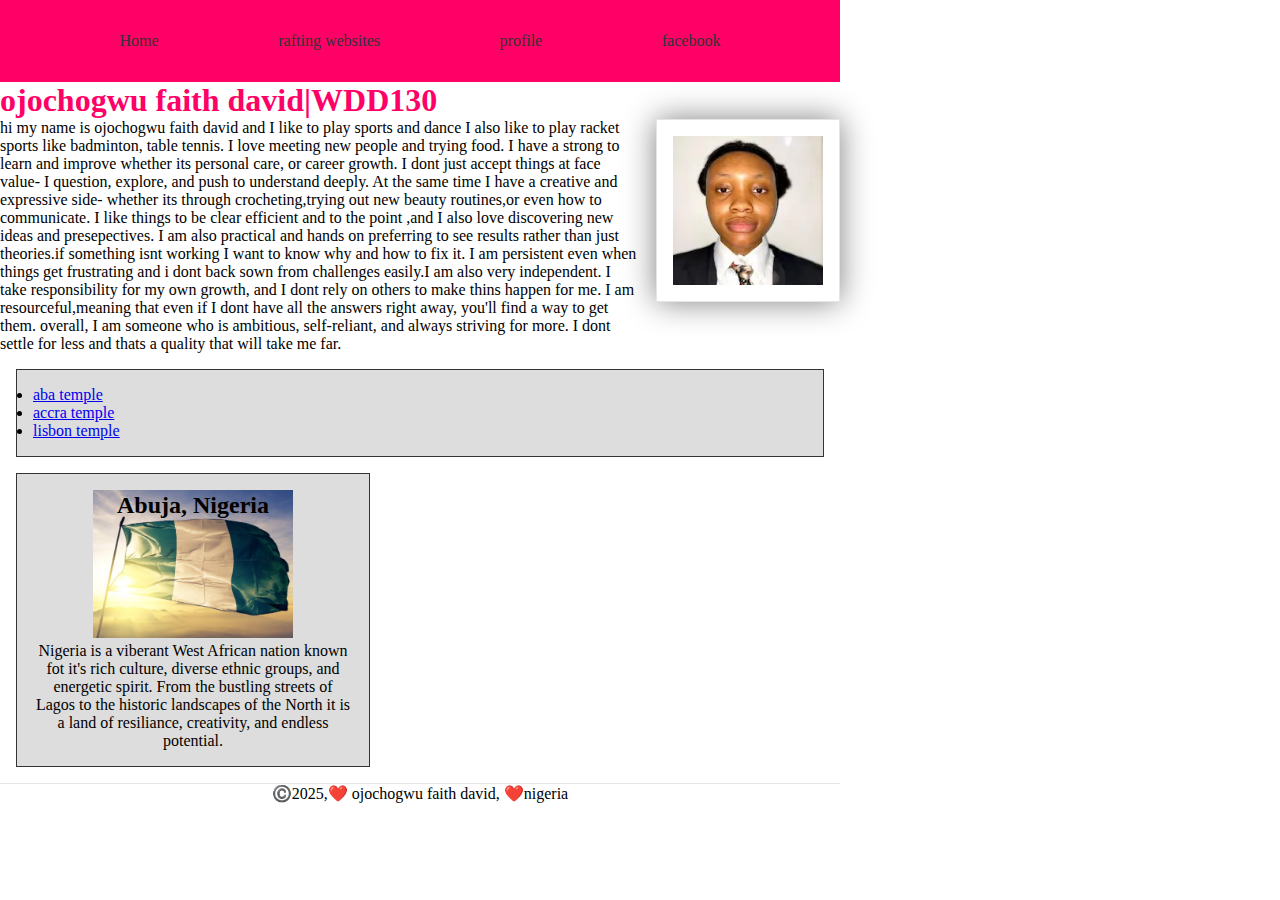
<file: index.html>
<!DOCTYPE html>
<html lang="en-US">
    <head>
        <meta charset="utf-8">
        <meta name="viewport" content="width= device-width, initial-scale=1.0">
        <title>ojochogwu faith david| WDD 130</title>
        <meta name="discription" content="hi my name is ojochogwu faith WDD130">
        <meta name= "author" content="ojochogwu faith david">
        
        <link rel="stylesheet" href="styles/styles.css">
    </head>
    <body>
        <header>
            <nav>
                <a href="#">Home</a>
                <a href="wwr/">rafting websites</a>
                <a href="www.linkedin.com/in/faith-david-677170318">profile</a>
                <a href="https://facebook.com">facebook</a>
            </nav>
        </header>
        <main>
            <h1>ojochogwu faith david|WDD130</h1>
            <img src="images/profile.jpg" alt="ojochogwu faith david" width="200">
            <P> hi my name is ojochogwu faith david and I like to play sports and dance 
            I also like to play racket sports like badminton, table tennis. I love meeting 
            new people and trying food.  I have a strong to learn and improve whether its
            personal care, or career growth. I dont just accept things at face value- I question, explore,
            and push to understand deeply. At the same time I have a creative and expressive side- whether its through 
            crocheting,trying out new beauty routines,or even how to communicate. I like things to be clear efficient and to the point
            ,and I also love discovering new ideas and presepectives. I am also practical and hands on preferring to see results rather than just 
            theories.if something isnt working I want to know why and how to fix it. I am persistent even when things get 
            frustrating and i dont back sown from challenges easily.I am also very independent. I take responsibility for my own growth, and I dont rely on 
            others to make thins happen for me. I am resourceful,meaning that even if I dont have all the answers right away, you'll find a way to get them.
            overall, I am someone who is ambitious, self-reliant, and always striving for more. I dont settle for less and thats a quality that will take me far. </P>
            <ul class="box">
                <li><a href="https://www.churchofjesuschrist.org/temples/details/aba-nigeria-temple?lang=eng">aba temple</a></li>
                <li><a href="https://www.churchofjesuschrist.org/temples/details/accra-ghana-temple?lang=eng">accra temple</a></li>
                <li><a href="https://www.churchofjesuschrist.org/temples/details/lisbon-portugal-temple?lang=eng">lisbon temple</a></li>
            </ul>
        </main>
        <aside class="box">
            <h2>Abuja, Nigeria</h2>
            <img src="images/flag.jpg" alt="nigerian flag">
            <p>Nigeria is a viberant West African nation known fot it's rich culture, diverse ethnic groups,
             and energetic spirit. From the bustling streets of Lagos to the historic landscapes of the North
             it is a land of resiliance, creativity, and endless potential.</p>
        </aside>
        <footer>
            <p>©️2025,❤️ ojochogwu faith david, ❤️nigeria</p>
        </footer>
        
    </body> <!--31/3/25 modified it-->
</html>
</file>
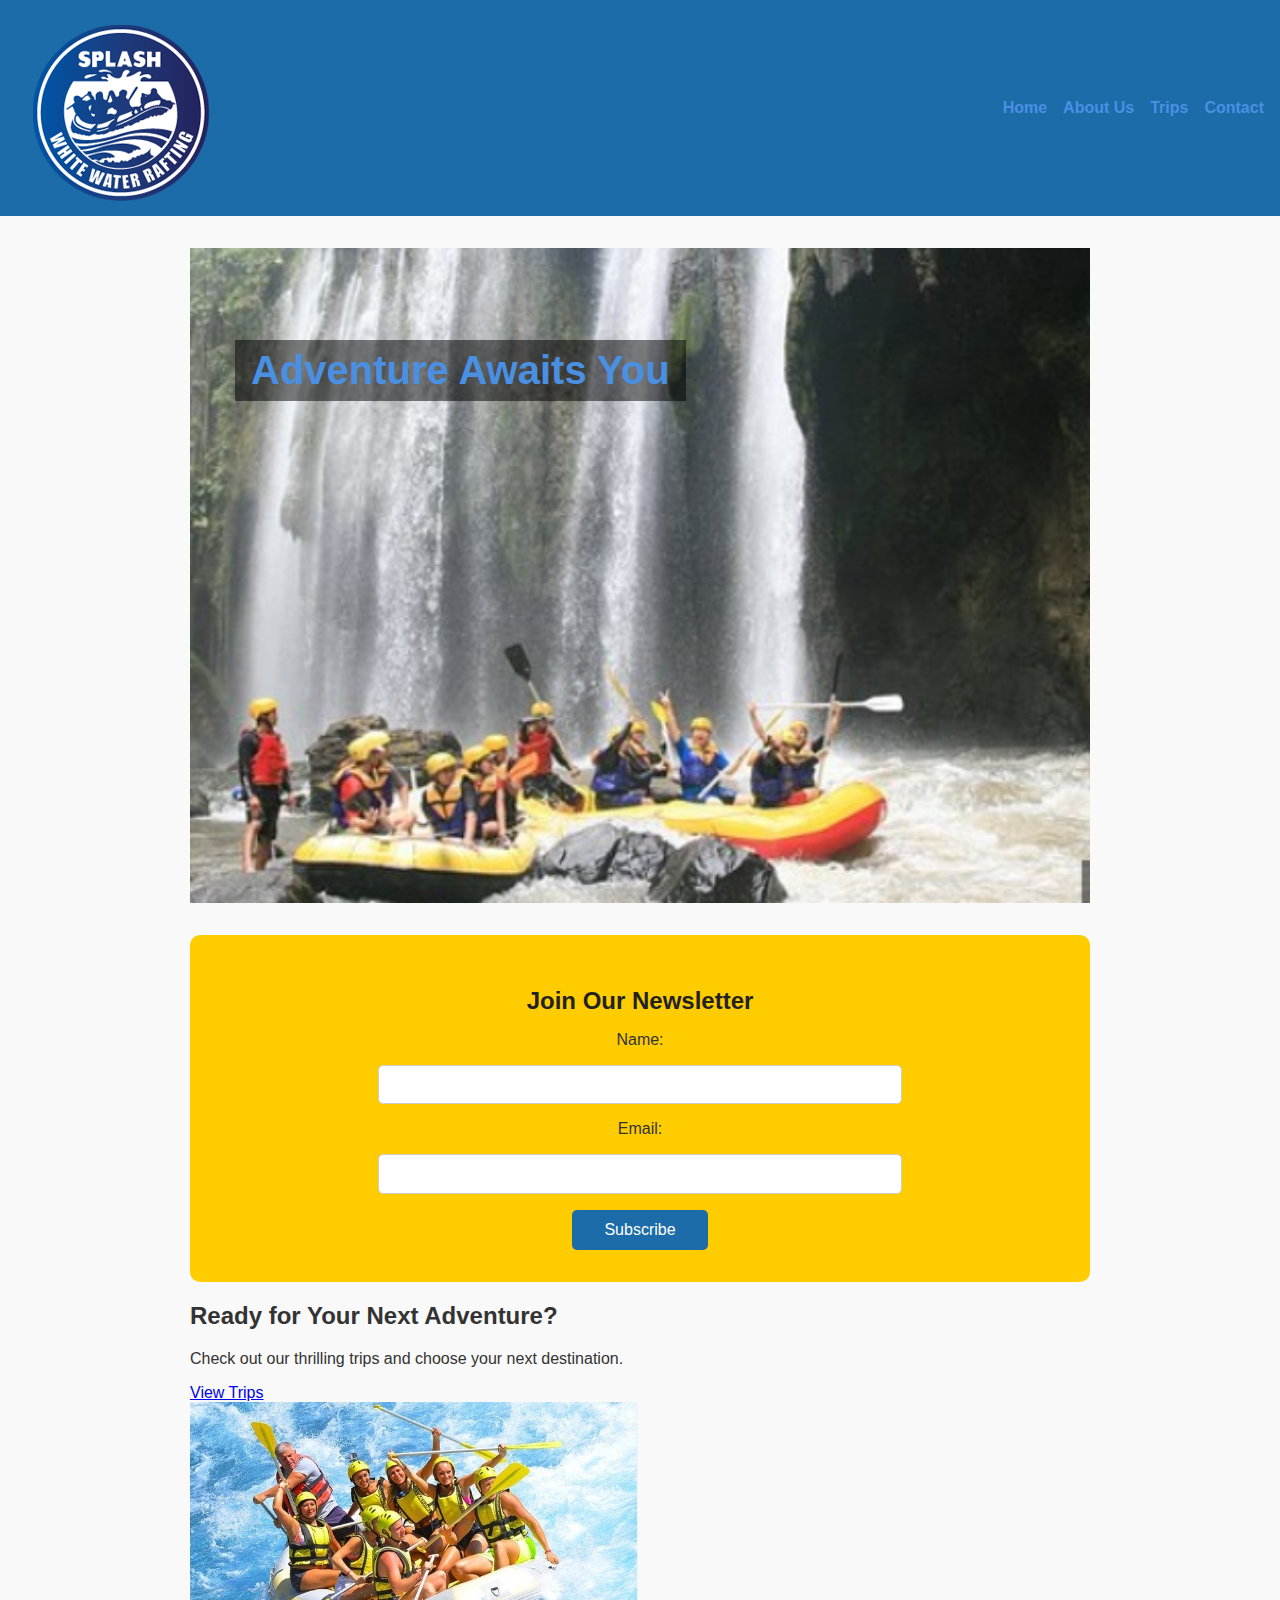
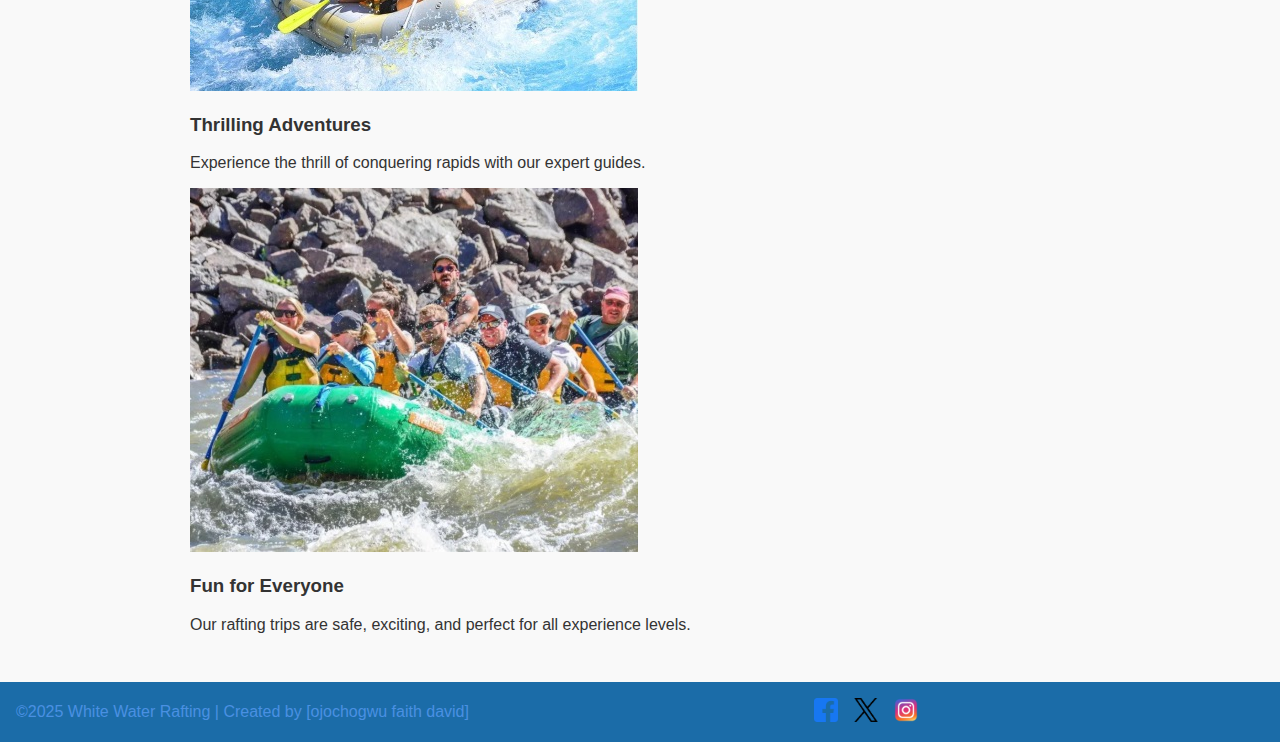
<file: wwr/index.html>
<!DOCTYPE html>
<html lang="en">
<head>
  <meta charset="UTF-8" >
  <meta name="viewport" content="width=device-width, initial-scale=1.0" >
  <meta name="description" content="Welcome to our white water rafting site experience the thrill of adventure!">
  <meta name="author" content="Ojochogwu Faith David">
  <title>White Water Rafting | Home</title>
  <link rel="stylesheet" href="styles/rafting.css">
  <link href="https://fonts.googleapis.com/css2?family=Roboto:wght@400;700&display=swap" rel="stylesheet">
</head>
<body>
  <header>
    <img src="images/logo.png" alt="Rafting Site Logo" />
    <nav>
      <ul>
        <li><a href="index.html">Home</a></li>
        <li><a href="about.html">About Us</a></li>
        <li><a href="trips.html">Trips</a></li>
        <li><a href="contact.html">Contact</a></li>
      </ul>
    </nav>
  </header>

  <main>
    <section class="hero">
      <img src="images/hero.jpg" alt="Rafting Adventure" />
      <h1>Adventure Awaits You</h1>
    </section>

    <section class="newsletter">
      <h2>Join Our Newsletter</h2>
      <form>
        <label for="name">Name:</label>
        <input type="text" id="name" name="name" required />

        <label for="email">Email:</label>
        <input type="email" id="email" name="email" required />

        <button type="submit">Subscribe</button>
      </form>
    </section>

    <section class="call-to-action">
      <h2>Ready for Your Next Adventure?</h2>
      <p>Check out our thrilling trips and choose your next destination.</p>
      <a href="trips.html" class="cta-button">View Trips</a>
    </section>

    <section class="info-grid">
      <div class="info-item">
        <img src="images/rafting1.jpg" alt="White Water Rafting" />
        <h3>Thrilling Adventures</h3>
        <p>Experience the thrill of conquering rapids with our expert guides.</p>
      </div>
      <div class="info-item">
        <img src="images/rafting2.jpg" alt="Group Fun" />
        <h3>Fun for Everyone</h3>
        <p>Our rafting trips are safe, exciting, and perfect for all experience levels.</p>
      </div>
    </section>
  </main>

  <footer>
    <p>©2025 White Water Rafting | Created by [ojochogwu faith david]</p>
    <div class="social-links">
        <a href="https://facebook.com">
            <img src="images/facebook.png" alt="Facebook">
        </a>
        <a href="https://twitter.com">
            <img src="images/twitter.png" alt="Twitter">
        </a>
        <a href="https://instagram.com">
            <img src="images/instagram.png" alt="Instagram">
    </div>
  </footer>
</body>
</html>
</file>
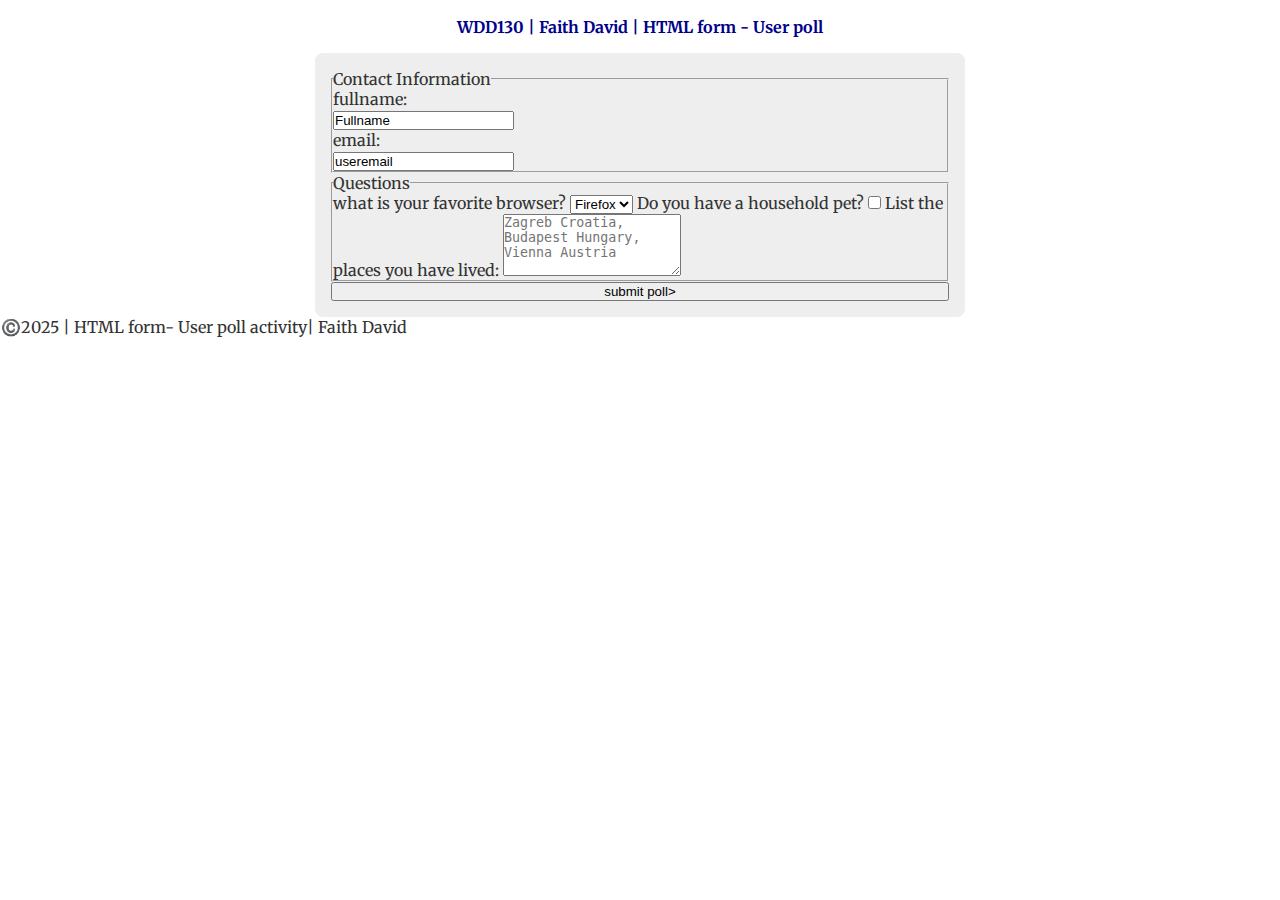
<file: week05/poll-form.html>
<!DOCTYPE html>
<html lang="en">
    <head>
        <meta charset="UTF-8">
        <meta name="viewport" content="width=device-width, initial-scale=1.0">
        <link rel="stylesheet" href="styles/poll-form.css">
        <link rel="preconnect" href="https://fonts.googleapis.com">
        <link rel="preconnect" href="https://fonts.gstatic.com" crossorigin>
        <link href="https://fonts.googleapis.com/css2?family=Merriweather:ital,opsz,wght@0,18..144,300..900;1,18..144,300..900&family=Roboto:ital,wght@0,100..900;1,100..900&display=swap" rel="stylesheet">
        <title>poll form</title>
    </head>
    <body>
       <header>
        <h1>WDD130 | Faith David | HTML form - User poll</h1>
       </header> 
       <main>
            <form>
                <fieldset>
                    <legend>Contact Information</legend>
                    <label for="fullname">fullname:</label><br>
                    <input type="text" id="fullname" name="fullname" value="Fullname"><br>
                    <label for="email">email:</label><br>
                    <input type="text" id="useremail" name="useremail" value="useremail"><br>
                </fieldset>
                <fieldset>
                    <legend>Questions</legend>
                        <label for="favorite browser">what is your favorite browser?</label>
                        <select id="browser" name="browser"
                            <option value="chrome">Chrome</option>
                            <option value="firefox">Firefox</option>
                            <option value="safari">Safari</option>
                            <option value="edge">Edge</option>
                            <option value="brave">Brave</option>
                            <option value="other">Other</option>
                        </select>
                        <label for="pet">Do you have a household pet?</label>
                        <input type="checkbox" id="pet" name="pet">
                        <label for="feedback">List the places you have lived:</label>
                        <textarea id="feedback" name="feedback" rows="4" placeholder="Zagreb Croatia, Budapest Hungary, Vienna Austria"></textarea>
                </fieldset>
                        <button type="submit">submit poll></button> 
            </form>
       </main>
       <footer>
        <p>©️2025 | HTML form- User poll activity| Faith David</p>
       </footer>
    </body>
</html>
</file>
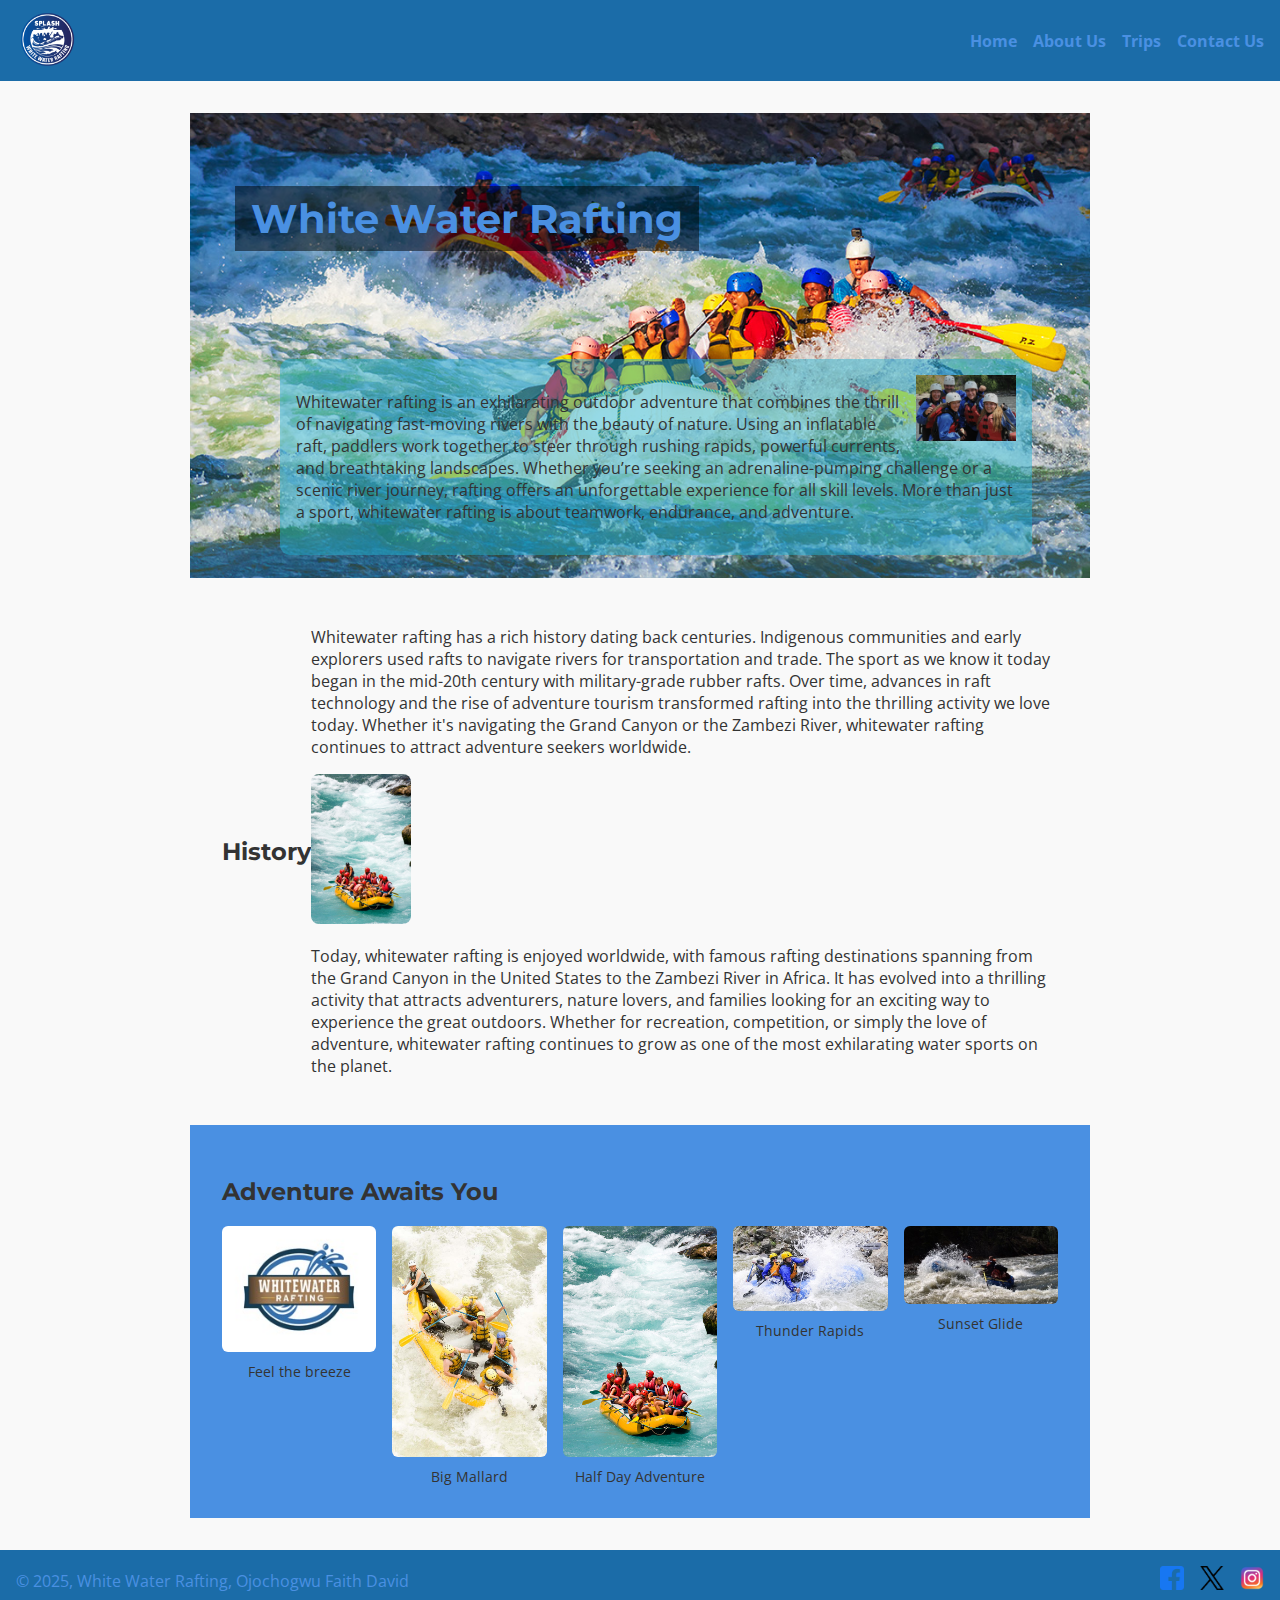
<file: wwr/about.html>
<!DOCTYPE html>
<html lang="en-US">
    <head>
        <meta charset="UTF-8">
        <meta name="viewport" content="width=device-width, initial-scale=1.0">
        <meta name="description" content="Whitewater rafting is an exciting outdoor adventure that takes you through fast-moving rivers, navigating rapids and waves with the help of a sturdy inflatable raft.">
        <meta name="author" content="Ojochogwu Faith David">
        <link rel="stylesheet" href="styles/rafting.css">
        
        <!-- Google Fonts -->
        <!-- Google Fonts: Montserrat & Open Sans -->
        <link rel="preconnect" href="https://fonts.googleapis.com">
        <link rel="preconnect" href="https://fonts.gstatic.com" crossorigin>
        <link href="https://fonts.googleapis.com/css2?family=Montserrat:wght@400;700&family=Open+Sans:wght@300;400;600&display=swap" rel="stylesheet">
        <title>White Water Rafting</title>
    </head>
    <body>
        <header>
            <div class="logo-box">
                <img src="images/logo.png" alt="White Water Rafting Logo">
            </div>
            <nav>
                <ul>
                  <li><a href="index.html">Home</a></li>
                  <li><a href="about.html">About Us</a></li>
                  <li><a href="#">Trips</a></li>
                  <li><a href="contact.html">Contact Us</a></li>
                </ul>
            </nav>
        </header>
        <main>
            <div class="hero">
                <img src="images/background.jpg" alt="Whitewater rafting background">
                <h1>White Water Rafting</h1>
                <article>
                    <img src="images/happy.jpg" alt="Happy people rafting">
                    <p>
                        Whitewater rafting is an exhilarating outdoor adventure that combines the thrill of navigating fast-moving rivers with the beauty of nature. Using an inflatable raft, paddlers work together to steer through rushing rapids, powerful currents, and breathtaking landscapes. Whether you’re seeking an adrenaline-pumping challenge or a scenic river journey, rafting offers an unforgettable experience for all skill levels.
                        More than just a sport, whitewater rafting is about teamwork, endurance, and adventure. 
                    </p>
                </article>
            </div>

            <section id="history">
                <h2>History</h2>
                <div class="history content">
                    <p>
                    Whitewater rafting has a rich history dating back centuries. Indigenous communities and early explorers used rafts to navigate rivers for transportation and trade.  
                    The sport as we know it today began in the mid-20th century with military-grade rubber rafts. Over time, advances in raft technology and the rise of adventure tourism  
                    transformed rafting into the thrilling activity we love today. Whether it's navigating the Grand Canyon or the Zambezi River, whitewater rafting continues to attract  
                    adventure seekers worldwide.</p>
                    <img src="images/two.jpg" alt="Rafting on a river">
                    <p>Today, whitewater rafting is enjoyed worldwide, with famous rafting destinations spanning from the Grand Canyon in the United States to the Zambezi River in Africa. It has evolved into a thrilling activity that attracts adventurers, nature lovers, and families looking for an exciting way to experience the great outdoors. Whether for recreation, competition, or simply the love of adventure, 
                    whitewater rafting continues to grow as one of the most exhilarating water sports on the planet.</p>
                </div>
            </section>
            <section id="adventures">
                <h2>Adventure Awaits You</h2>
                <div class="adventure-gallery">
                    <figure>
                        <img src="images/rafting.jpg" alt="Rafting adventure">
                        <figcaption>Feel the breeze</figcaption>
                    </figure>
                    <figure>
                        <img src="images/one.jpg" alt="Big Mallard">
                        <figcaption>Big Mallard</figcaption>
                    </figure>
                    <figure>
                        <img src="images/two.jpg" alt="Half Day Adventure">
                        <figcaption>Half Day Adventure</figcaption>
                    </figure>
                    <figure>
                        <img src="images/three.jpg" alt="Thunder Rapids">
                        <figcaption>Thunder Rapids</figcaption>
                    </figure>
                    <figure>
                        <img src="images/four.jpg" alt="Sunset Glide">
                        <figcaption>Sunset Glide</figcaption>
                    </figure>
                </div>                
            </section> <!-- Close the adventures section -->
        </main>
        <footer>
            <p>&copy; 2025, White Water Rafting, Ojochogwu Faith David</p>
            <nav class="social-links">
                <a href="https://facebook.com">
                    <img src="images/facebook.png" alt="Facebook">
                </a>
                <a href="https://twitter.com">
                    <img src="images/twitter.png" alt="Twitter">
                </a>
                <a href="https://instagram.com">
                    <img src="images/instagram.png" alt="Instagram">
                </a>
            </nav>
        </footer>
    </body>
</html>
</file>
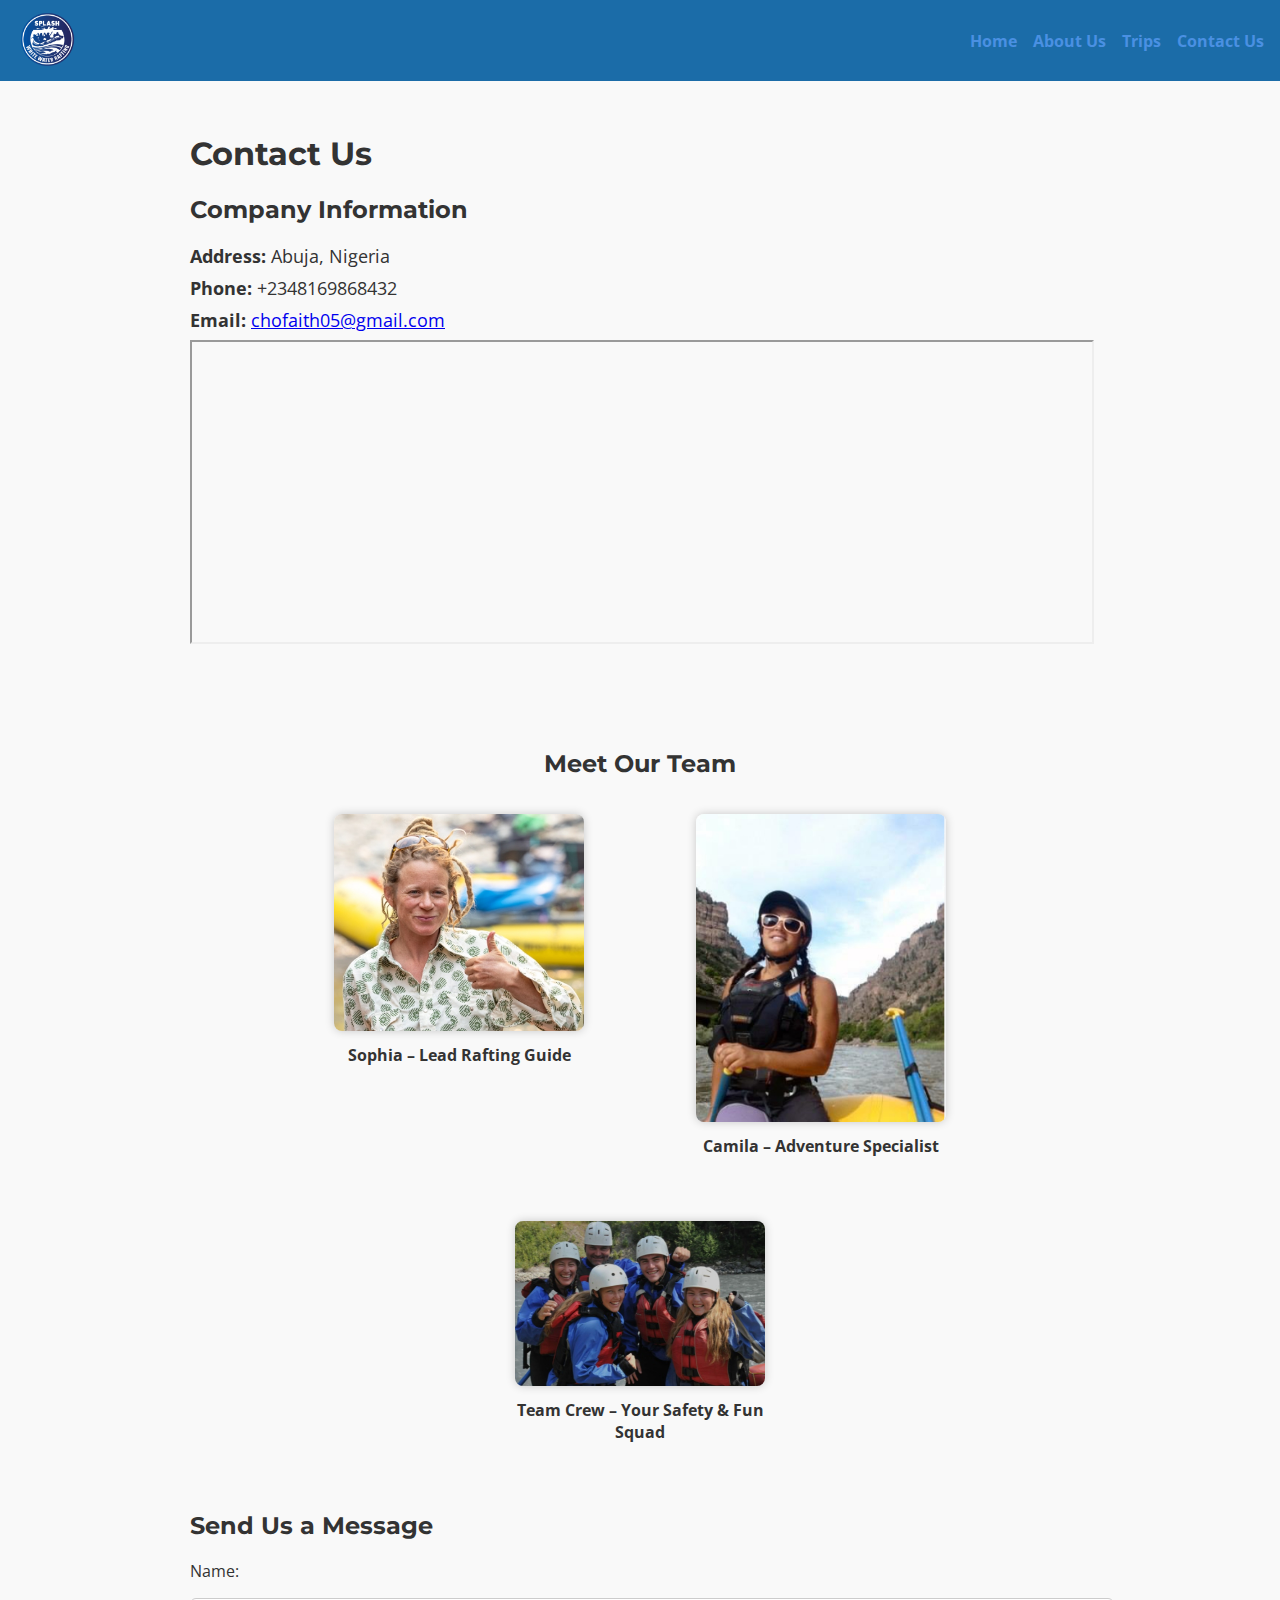
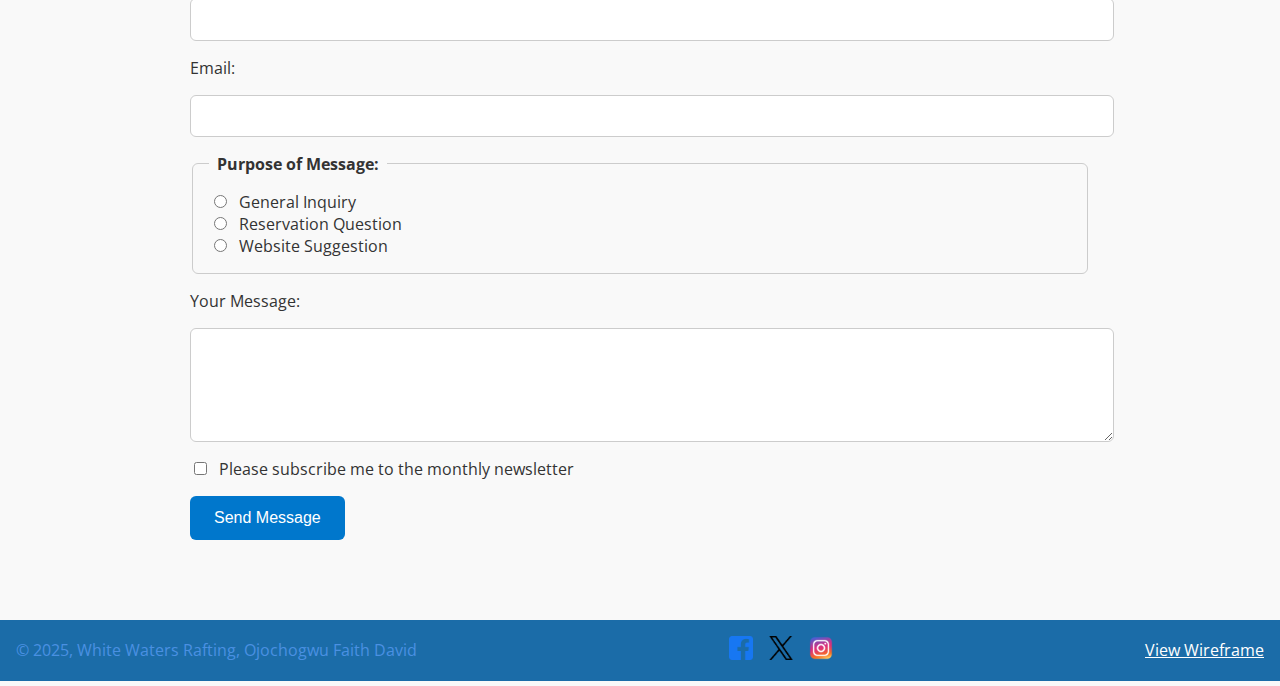
<file: wwr/contact.html>
<!DOCTYPE html>
<html lang="en-US">
<head>
  <meta charset="UTF-8">
  <meta name="viewport" content="width=device-width, initial-scale=1.0">
  <meta name="description" content="Contact White Water Rafting in Abuja, Nigeria for inquiries, reservations, and feedback.">
  <meta name="author" content="Ojochogwu Faith David">
  <link rel="stylesheet" href="styles/rafting.css">

  <!-- Google Fonts -->
  <link rel="preconnect" href="https://fonts.googleapis.com">
  <link rel="preconnect" href="https://fonts.gstatic.com" crossorigin>
  <link href="https://fonts.googleapis.com/css2?family=Montserrat:wght@400;700&family=Open+Sans:wght@300;400;600&display=swap" rel="stylesheet">

  <title>Contact Us | White Water Rafting</title>
</head>
<body>
  <header>
    <div class="logo-box">
      <img src="images/logo.png" alt="White Water Rafting Logo">
    </div>
    <nav>
      <ul>
        <li><a href="index.html">Home</a></li>
        <li><a href="about.html">About Us</a></li>
        <li><a href="#">Trips</a></li>
        <li><a href="contact.html">Contact Us</a></li>
      </ul>
    </nav>
  </header>

  <main class="contact-page">
    <h1>Contact Us</h1>

    <section class="contact-info">
      <h2>Company Information</h2>
      <p><strong>Address:</strong> Abuja, Nigeria</p>
      <p><strong>Phone:</strong> +2348169868432</p>
      <p><strong>Email:</strong> <a href="mailto:chofaith05@gmail.com">chofaith05@gmail.com</a></p>

      <div class="map-container">
        <iframe 
          src="https://www.google.com/maps/embed?pb=!1m18!1m12!1m3!1d126848.27934884554!2d7.322162799999999!3d9.05785045!2m3!1f0!2f0!3f0!3m2!1i1024!2i768!4f13.1!3m3!1m2!1s0x104e0a5da719ee2f%3A0x9932a688a1ec2cf2!2sAbuja!5e0!3m2!1sen!2sng!4v1680826345678!5m2!1sen!2sng"
          width="600"
          height="300" 
          style="width: 100%; max-width: 100%;"
          allowfullscreen="" 
          loading="lazy"
          referrerpolicy="no-referrer-when-downgrade">
        </iframe>
      </div>
    </section>

    <section class="employee-profiles">
        <h2>Meet Our Team</h2>
        <div class="profiles-container">
          <figure>
            <img src="images/happyperson1.jpg" alt="Smiling employee giving thumbs up">
            <figcaption>Sophia – Lead Rafting Guide</figcaption>
          </figure>
          <figure>
            <img src="images/happyperson3.jpg" alt="Confident employee rowing a boat">
            <figcaption>Camila – Adventure Specialist</figcaption>
          </figure>
          <figure>
            <img src="images/happy.jpg" alt="Group of smiling rafting staff">
            <figcaption>Team Crew – Your Safety & Fun Squad</figcaption>
          </figure>
        </div>
      </section>

    <section class="contact-form">
      <h2>Send Us a Message</h2>
      <form>
        <label for="name">Name:</label>
        <input type="text" id="name" name="name" required>

        <label for="email">Email:</label>
        <input type="email" id="email" name="email" required>

        <fieldset>
          <legend>Purpose of Message:</legend>
          <label><input type="radio" name="purpose" value="general" required> General Inquiry</label>
          <label><input type="radio" name="purpose" value="reservation"> Reservation Question</label>
          <label><input type="radio" name="purpose" value="website"> Website Suggestion</label>
        </fieldset>

        <label for="message">Your Message:</label>
        <textarea id="message" name="message" rows="5" required></textarea>

        <label>
          <input type="checkbox" name="subscribe"> Please subscribe me to the monthly newsletter
        </label>

        <button type="submit">Send Message</button>
      </form>
    </section>
  </main>

  <footer>
    <p>&copy; 2025, White Waters Rafting, Ojochogwu Faith David</p>
    <nav class="social-links">
      <a href="https://facebook.com"><img src="images/facebook.png" alt="Facebook"></a>
      <a href="https://twitter.com"><img src="images/twitter.png" alt="Twitter"></a>
      <a href="https://instagram.com"><img src="images/instagram.png" alt="Instagram"></a>
    </nav>
    <p><a href="https://app.moqups.com/SN9AcKFjw4QmbzrtMN45k2ilMistG1Fa/view/page/a9b9a339d" target="_blank">View Wireframe</a></p>
  </footer>
</body>
</html>
</file>
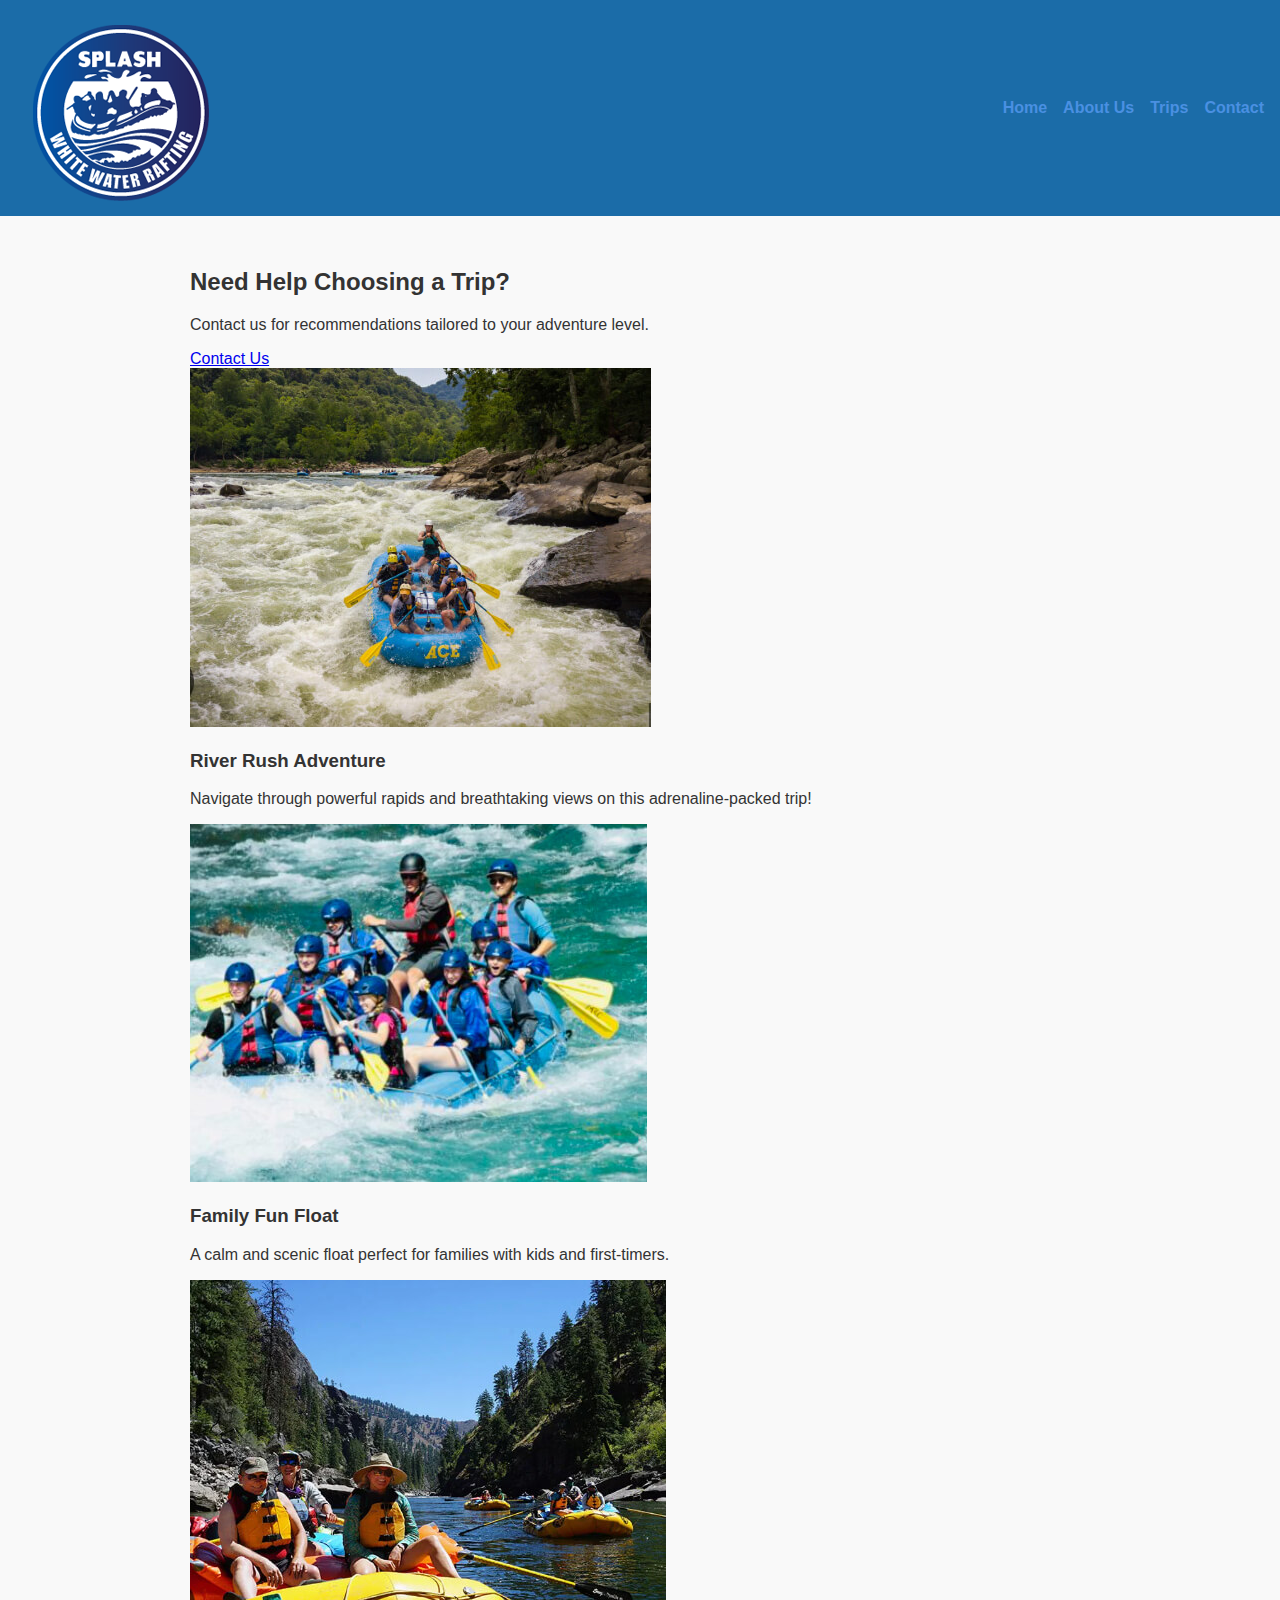
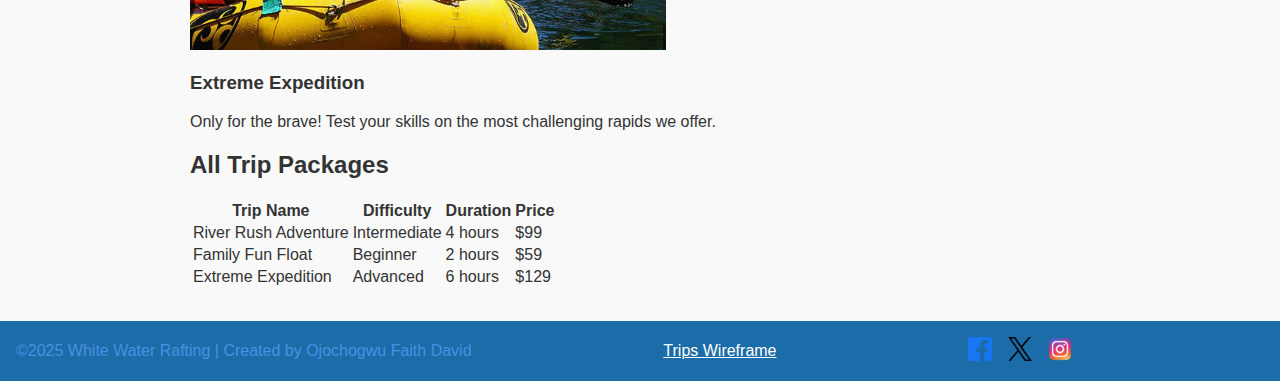
<file: wwr/trips.html>
<!DOCTYPE html>
<html lang="en">
<head>
  <meta charset="UTF-8">
  <meta name="viewport" content="width=device-width, initial-scale=1.0">
  <meta name="description" content="Explore our thrilling white water rafting trips and packages.">
  <meta name="author" content="Ojochogwu Faith David">
  <title>White Water Rafting | Trips</title>
  <link rel="stylesheet" href="styles/rafting.css">
  <link href="https://fonts.googleapis.com/css2?family=Roboto:wght@400;700&display=swap" rel="stylesheet">
</head>
<body>
  <header>
    <img src="images/logo.png" alt="Rafting Site Logo">
    <nav>
      <ul>
        <li><a href="index.html">Home</a></li>
        <li><a href="about.html">About Us</a></li>
        <li><a href="trips.html">Trips</a></li>
        <li><a href="contact.html">Contact</a></li>
      </ul>
    </nav>
  </header>

  <main>
    <section class="call-to-contact">
      <h2>Need Help Choosing a Trip?</h2>
      <p>Contact us for recommendations tailored to your adventure level.</p>
      <a href="contact.html" class="cta-button">Contact Us</a>
    </section>

    <section class="trip-descriptions">
      <article class="trip">
        <img src="images/trip1.jpg" alt="River Rush Adventure" />
        <h3>River Rush Adventure</h3>
        <p>Navigate through powerful rapids and breathtaking views on this adrenaline-packed trip!</p>
      </article>
      <article class="trip">
        <img src="images/trip2.jpg" alt="Family Fun Float" />
        <h3>Family Fun Float</h3>
        <p>A calm and scenic float perfect for families with kids and first-timers.</p>
      </article>
      <article class="trip">
        <img src="images/trip3.jpg" alt="Extreme Expedition" />
        <h3>Extreme Expedition</h3>
        <p>Only for the brave! Test your skills on the most challenging rapids we offer.</p>
      </article>
    </section>

    <section class="trip-table">
      <h2>All Trip Packages</h2>
      <table>
        <thead>
          <tr>
            <th>Trip Name</th>
            <th>Difficulty</th>
            <th>Duration</th>
            <th>Price</th>
          </tr>
        </thead>
        <tbody>
          <tr>
            <td>River Rush Adventure</td>
            <td>Intermediate</td>
            <td>4 hours</td>
            <td>$99</td>
          </tr>
          <tr>
            <td>Family Fun Float</td>
            <td>Beginner</td>
            <td>2 hours</td>
            <td>$59</td>
          </tr>
          <tr>
            <td>Extreme Expedition</td>
            <td>Advanced</td>
            <td>6 hours</td>
            <td>$129</td>
          </tr>
        </tbody>
      </table>
    </section>
  </main>

  <footer>
    <p>©2025 White Water Rafting | Created by Ojochogwu Faith David</p>
    <a href="images/trips-wireframe.jpg">Trips Wireframe</a>
    <div class="social-links">
        <a href="https://facebook.com">
            <img src="images/facebook.png" alt="Facebook">
        </a>
        <a href="https://twitter.com">
            <img src="images/twitter.png" alt="Twitter">
        </a>
        <a href="https://instagram.com">
            <img src="images/instagram.png" alt="Instagram">
    </div>
  </footer>
</body>
</html>
</file>
<file: styles/styles.css>
*{
    margin:0;
    padding:0;
    box-sizing: boader-box;
}
:root {
      --heading-background-color: #f06;
      --heading-text-color: #333;
      --heading-font: 'Montserrat', Helvetica, sans-serif;
      --padding: 1rem;
      --border: 1px solid rgb(0 0 0 / 0.1);
    }
nav{background-color:var(--heading-background-color);
    padding:var(--padding);
    display:flex;
    justify-content: space-evenly;
    align-items:center;
}
nav a{color:var( --heading-text-color);  
    padding:var(--padding);
    display:block;
    text-decoration:none;
    
    
}
h1{
    color:var(--heading-background-color);
    border-bottom: 15px;
}
main img{
    width:150px; 
    height: auto;
    border: var( --border); 
    padding:var( --padding); 
    box-shadow: 0 0 30px gray;
    float: right;
    margin: 0 0 1rem 1rem
}
p{padding:0;}
main{width:840px;}
aside{
    width:20rem; 
    margin:1rem; 
    border:var( --border); 
    padding:var( --padding); 
    background-color: #eee; 
    color:var(--heading-background-color); 
    text-align: center;
    position:relative;
}
aside img{width:200px; 
    height: auto;}

aside h2{
    position:absolute;
    top:18px;
    left: 100px
}
footer{margin-top:10px; 
    border-top:var( --border); 
    text-align: center;
    
}
/*class selectors*/
.box{
    margin: 1rem;
    border:1px solid #333;
    padding: 1rem;
    background-color: #ddd;
    color: black;
}
header, footer{
    max-width:840px;
    margin:0;
}
</file>
<file: wwr/styles/rafting.css>
/* ROOT VARIABLES */
:root {
  --primary-color: #1b6ca8;
  --secondary-color: #4a90e2;
  --accent1-color: #ffcc00;
  --accent2-color:#d9534f;
  --text-color: #333;
  --bg-color: #f9f9f9;
  --heading-font: 'Montserrat', sans-serif;
  --body-font: 'Open Sans', sans-serif;
}

/* GLOBAL STYLES */
body {
  font-family: var(--body-font);
  margin: 0;
  padding: 0;
  background-color: var(--bg-color);
  color: var(--text-color);
}

h1, h2 {
  font-family: var(--heading-font);
}

header {
  display: grid;
  grid-template-columns: auto 1fr;
  align-items: center;
  background-color: var(--primary-color);
  color: var(--secondary-color);
  padding: 0.5rem 1rem;
}

.logo-box img {
  height: 60px;
}

/* FLEX NAVIGATION */
nav ul {
  display: flex;
  list-style: none;
  justify-content: flex-end;
  gap: 1rem;
  padding: 0;
  margin: 0;
}

nav a {
  color: var(--secondary-color);
  text-decoration: none;
  font-weight: bold;
}

/* HERO SECTION */
.hero {
  position: relative;
}

.hero img {
  width: 100%;
  height: auto;
  display: block;
}

.hero h1 {
  position: absolute;
  top: 10%;
  left: 5%;
  font-size: 2.5rem;
  color: var(--secondary-color);
  background-color: rgba(0, 0, 0, 0.5);
  padding: 0.5rem 1rem;
}

.hero article {
  position: absolute;
  bottom: 5%;
  left: 10%;
  width: 80%;
  background-color: rgba(31, 178, 211, 0.47);
  padding: 1rem;
  border-radius: 10px;
}

.hero article img {
  float: right;
  width: 100px;
  margin-left: 1rem;
}
/* HISTORY SECTION */
#history {
  display: flex;
  align-items: center;
  justify-content: center;
  padding: 2rem;
}

#history img {
  width: 50%;
  max-width: 100px;
  height: auto;
  border-radius: 8px;
}

/* ADVENTURES SECTION */
#adventures {
  padding: 2rem;
  background-color: var(--secondary-color);
}

.adventure-gallery {
  display: flex;
  justify-content: space-between;
  flex-wrap: wrap;
  gap: 1rem;
}

.adventure-gallery figure {
  flex: 1 1 calc(20% - 1rem);
  margin: 0;
  text-align: center;
}

.adventure-gallery img {
  width: 100%;
  height: auto;
  border-radius: 6px;
}

figcaption {
  font-size: 0.9rem;
  margin-top: 0.3rem;
}

/* FOOTER */
footer {
  display: flex;
  justify-content: space-between;
  align-items: center;
  background-color: var(--primary-color);
  color: var(--secondary-color);
  padding: 1rem;
}

footer p {
  margin: 0;
}

.social-links {
  display: flex;
  gap: 1rem;
}

.social-links a img {
  width: 24px;
  height: 24px;
  text-decoration: none;
}

/* MEDIA QUERY FOR RESPONSIVENESS */
@media (max-width: 768px) {
  header {
    grid-template-columns: 1fr;
    text-align: center;
  }

  nav ul {
    justify-content: center;
    flex-wrap: wrap;
  }

  #history {
    grid-template-columns: 1fr;
    text-align: center;
  }

  .hero article {
    position: static;
    width: auto;
    float: none;
  }

  .adventure-gallery {
    flex-direction: column;
  }

  .adventure-gallery figure {
    flex: 1 1 100%;
  }
}

/* === Contact Page Specific Styles === */

main {
  padding: 2rem;
  max-width: 900px;
  margin: 0 auto;
}

.contact-info, .employees, .contact-form {
  margin-bottom: 3rem;
}

.contact-info p {
  font-size: 1.1rem;
  margin: 0.5rem 0;
}

.map iframe {
  width: 100%;
  border: 2px solid #444;
  border-radius: 8px;
  margin-top: 1rem;
  width: 100%;
  height: 300px;
}

.employee-profiles {
  text-align: center;
  padding: 2rem;
}

.profiles-container {
  display: flex;
  justify-content: center;
  flex-wrap: wrap;
  gap: 2rem;
  margin-top: 1rem;
}

.profiles-container figure {
  max-width: 250px;
}

.profiles-container img {
  width: 100%;
  border-radius: 8px;
  box-shadow: 0 0 10px rgba(0, 0, 0, 0.2);
}

.profiles-container figcaption {
  margin-top: 0.5rem;
  font-weight: bold;
  font-size: 1rem;
  color: #333;
}

.contact-form form {
  display: flex;
  flex-direction: column;
  gap: 1rem;
  font-size: 1rem;
}

.contact-form input[type="text"],
.contact-form input[type="email"],
.contact-form textarea {
  padding: 0.7rem;
  border: 1px solid #ccc;
  border-radius: 6px;
  font-size: 1rem;
  width: 100%;
  max-width: 100%;
}

.contact-form fieldset {
  border: 1px solid #ccc;
  border-radius: 6px;
  padding: 1rem;
}

.contact-form legend {
  font-weight: bold;
  padding: 0 0.5rem;
}

.contact-form input[type="radio"] {
  margin-right: 0.5rem;
}

.contact-form label {
  display: block;
}

.contact-form textarea {
  resize: vertical;
}

.contact-form input[type="checkbox"] {
  margin-right: 0.5rem;
}

.contact-form button[type="submit"] {
  background-color: #0077cc;
  color: #fff;
  padding: 0.8rem 1.5rem;
  border: none;
  border-radius: 6px;
  font-size: 1rem;
  cursor: pointer;
  width: fit-content;
  transition: background-color 0.3s;
}

.contact-form button[type="submit"]:hover {
  background-color: #005fa3;
}

/* Link to wireframe in footer */
footer a {
  color: #fff;
  text-decoration: underline;
}
/* === HOME PAGE: Newsletter Form & Call to Action === */

.newsletter {
  background-color: var(--accent1-color);
  padding: 2rem;
  text-align: center;
  margin-top: 2rem;
  border-radius: 10px;
}

.newsletter h2 {
  font-family: var(--heading-font);
  margin-bottom: 1rem;
  color: #222;
}

.newsletter form {
  display: flex;
  flex-direction: column;
  align-items: center;
  gap: 1rem;
  max-width: 500px;
  margin: 0 auto;
}

.newsletter input[type="text"],
.newsletter input[type="email"] {
  padding: 0.7rem;
  width: 100%;
  border: 1px solid #ccc;
  border-radius: 5px;
}

.newsletter button {
  background-color: var(--primary-color);
  color: white;
  padding: 0.7rem 2rem;
  border: none;
  border-radius: 5px;
  font-size: 1rem;
  cursor: pointer;
}

.newsletter button:hover {
  background-color: var(--accent2-color);
}

/* Call to Action Section */
.cta {
  background-color: var(--primary-color);
  color: white;
  text-align: center;
  padding: 2rem 1rem;
  margin: 2rem auto;
  border-radius: 10px;
}

.cta a {
  display: inline-block;
  margin-top: 1rem;
  padding: 0.7rem 2rem;
  background-color: var(--accent1-color);
  color: #000;
  text-decoration: none;
  border-radius: 6px;
  font-weight: bold;
}

.cta a:hover {
  background-color: var(--accent2-color);
  color: white;
}

/* Home Page Grid Section */
.grid-section {
  display: grid;
  grid-template-columns: repeat(auto-fit, minmax(280px, 1fr));
  gap: 2rem;
  padding: 2rem;
  background-color: #fff;
  margin-top: 2rem;
}

.grid-section article {
  background-color: var(--bg-color);
  border-radius: 8px;
  padding: 1rem;
  text-align: center;
  box-shadow: 0 0 8px rgba(0,0,0,0.1);
}

.grid-section img {
  width: 100%;
  height: auto;
  border-radius: 8px;
}
.social-links a img {
  width: 24px;
  height: 24px;
  text-decoration: none;
}


/* === TRIPS PAGE === */

.trips-header {
  text-align: center;
  margin-top: 2rem;
}

.trip-packages {
  display: grid;
  grid-template-columns: repeat(auto-fit, minmax(280px, 1fr));
  gap: 2rem;
  padding: 2rem;
  background-color: #fff;
}

.trip-packages .trip {
  background-color: var(--bg-color);
  padding: 1rem;
  border-radius: 8px;
  box-shadow: 0 0 8px rgba(0,0,0,0.1);
  text-align: center;
}

.trip-packages img {
  width: 100%;
  height: auto;
  border-radius: 8px;
  margin-bottom: 1rem;
}

/* Trip Table */
.trip-table-section {
  padding: 2rem;
  overflow-x: auto;
}

.trip-table-section table {
  width: 100%;
  border-collapse: collapse;
  margin-top: 1rem;
  background-color: white;
}

.trip-table-section th,
.trip-table-section td {
  border: 1px solid #ccc;
  padding: 0.75rem;
  text-align: left;
}

.trip-table-section th {
  background-color: var(--primary-color);
  color: white;
}

.trip-table-section caption {
  caption-side: top;
  font-weight: bold;
  margin-bottom: 0.5rem;
}

/* Trips CTA Link */
.trips-contact-cta {
  text-align: center;
  margin: 3rem auto;
  background-color: var(--accent1-color);
  padding: 2rem;
  border-radius: 10px;
}

.trips-contact-cta a {
  display: inline-block;
  padding: 0.7rem 2rem;
  background-color: var(--primary-color);
  color: white;
  text-decoration: none;
  font-weight: bold;
  border-radius: 6px;
}

.trips-contact-cta a:hover {
  background-color: var(--accent2-color);
}

/* === END NEW STYLES === */
</file>
<file: week05/styles/poll-form.css>
*{
    margin:0;
    padding:0;
    box-sizing:border-box;
}
body{
    font-family:merriweather,georgia, serif;
    margin:0;
    padding:1px;
    background-color:#fff;
    color:#333
}
header{
    margin:0 auto;
    width:650px;
}
h1{
    margin:1rem;
    font-size:1rem;
    color:darkblue;
    text-align:center;
}
form{
    width:650px;
    margin:0 auto;
    padding:1rem;
    border: 1px solidrgb(0 0 0/0.1);
    border-radius:0.5rem;
    background-color:#eee;
    display:grid;
}
</file>
